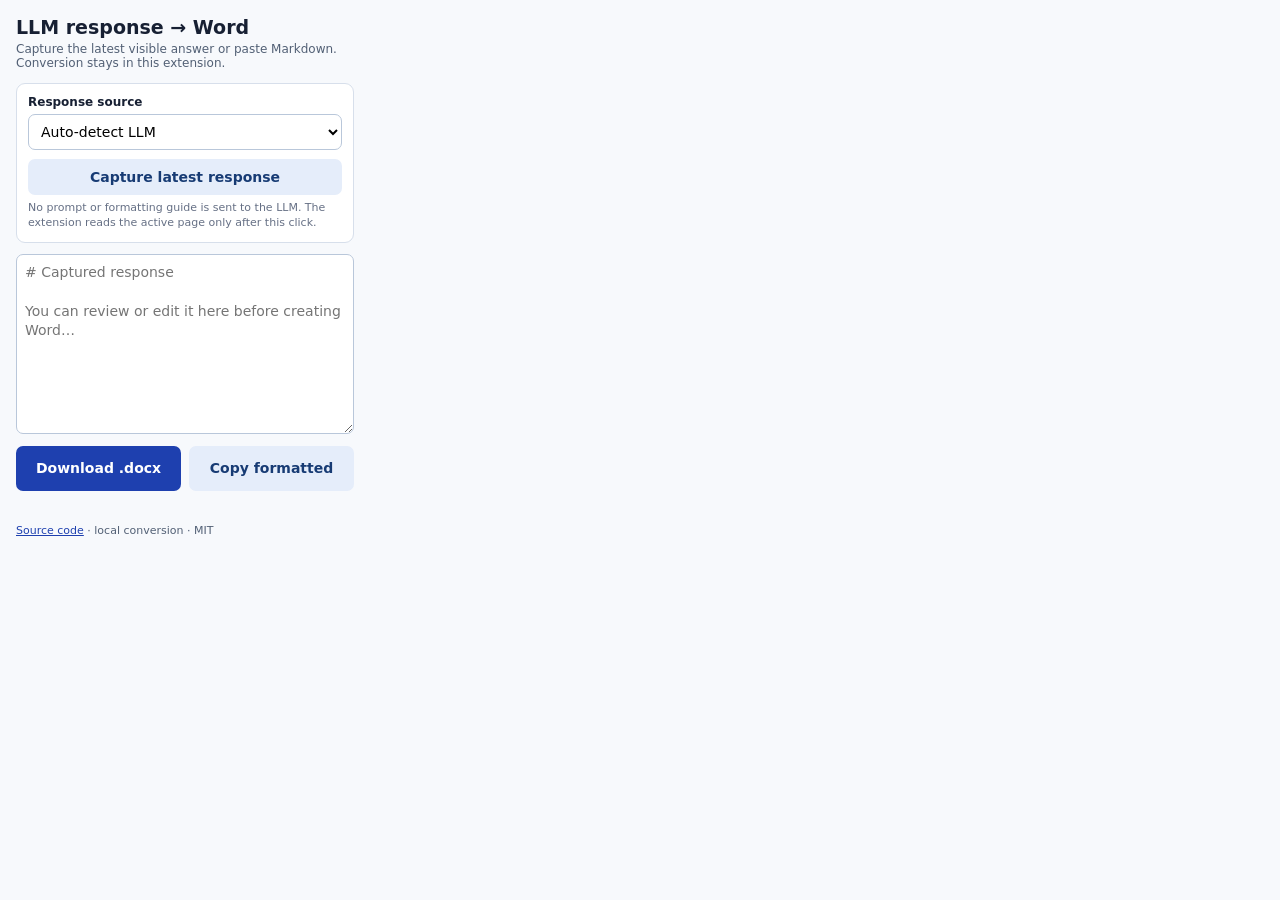
<file: products/chrome-extension/popup.html>
<!doctype html>
<html>
<head>
  <meta charset="utf-8" />
  <title>md2docx</title>
  <style>
    *{box-sizing:border-box}body{width:370px;margin:0;font:14px system-ui,sans-serif;color:#172033;background:#f7f9fc}.app{padding:16px}h1{font-size:19px;margin:0 0 4px}p{color:#526075;font-size:12px;margin:0 0 13px}.source{padding:11px;border:1px solid #d7dfeb;border-radius:9px;background:#fff}label{display:block;font-size:12px;font-weight:700;margin-bottom:5px}select,textarea,button{width:100%;font:inherit;border-radius:7px}select,textarea{border:1px solid #b9c7da;background:#fff;padding:8px}textarea{height:180px;margin-top:11px;resize:vertical;line-height:1.4}button{border:0;padding:10px;margin-top:9px;background:#1e40af;color:#fff;font-weight:700;cursor:pointer}button.secondary{background:#e5edfa;color:#173b74}button:disabled{opacity:.55;cursor:wait}.actions{display:grid;grid-template-columns:1fr 1fr;gap:8px}.actions button{height:100%}.hint{display:block;color:#667085;font-size:11px;line-height:1.35;margin-top:6px}.status{min-height:18px;margin-top:8px;font-size:12px}.status.error{color:#b42318}.status.success{color:#067647}footer{padding:0 16px 14px;font-size:11px;color:#526075}a{color:#1e40af}
  </style>
</head>
<body>
  <main class="app">
    <h1>LLM response → Word</h1>
    <p>Capture the latest visible answer or paste Markdown. Conversion stays in this extension.</p>
    <section class="source">
      <label for="llmSource">Response source</label>
      <select id="llmSource">
        <option value="auto">Auto-detect LLM</option>
        <option value="selection">Selected page content</option>
        <option value="chatgpt">ChatGPT</option>
        <option value="claude">Claude</option>
        <option value="gemini">Gemini</option>
        <option value="copilot">Microsoft Copilot</option>
        <option value="grok">Grok</option>
        <option value="perplexity">Perplexity</option>
        <option value="deepseek">DeepSeek</option>
        <option value="generic">Generic LLM page</option>
      </select>
      <button id="captureBtn" class="secondary">Capture latest response</button>
      <small class="hint">No prompt or formatting guide is sent to the LLM. The extension reads the active page only after this click.</small>
    </section>
    <textarea id="mdInput" placeholder="# Captured response&#10;&#10;You can review or edit it here before creating Word…"></textarea>
    <div class="actions">
      <button id="convertBtn">Download .docx</button>
      <button id="copyBtn" class="secondary">Copy formatted</button>
    </div>
    <div class="status" id="status"></div>
  </main>
  <footer><a href="https://github.com/GuyvDev/LLM-To-Word" target="_blank">Source code</a> · local conversion · MIT</footer>
  <script src="popup.js"></script>
</body>
</html>
</file>
